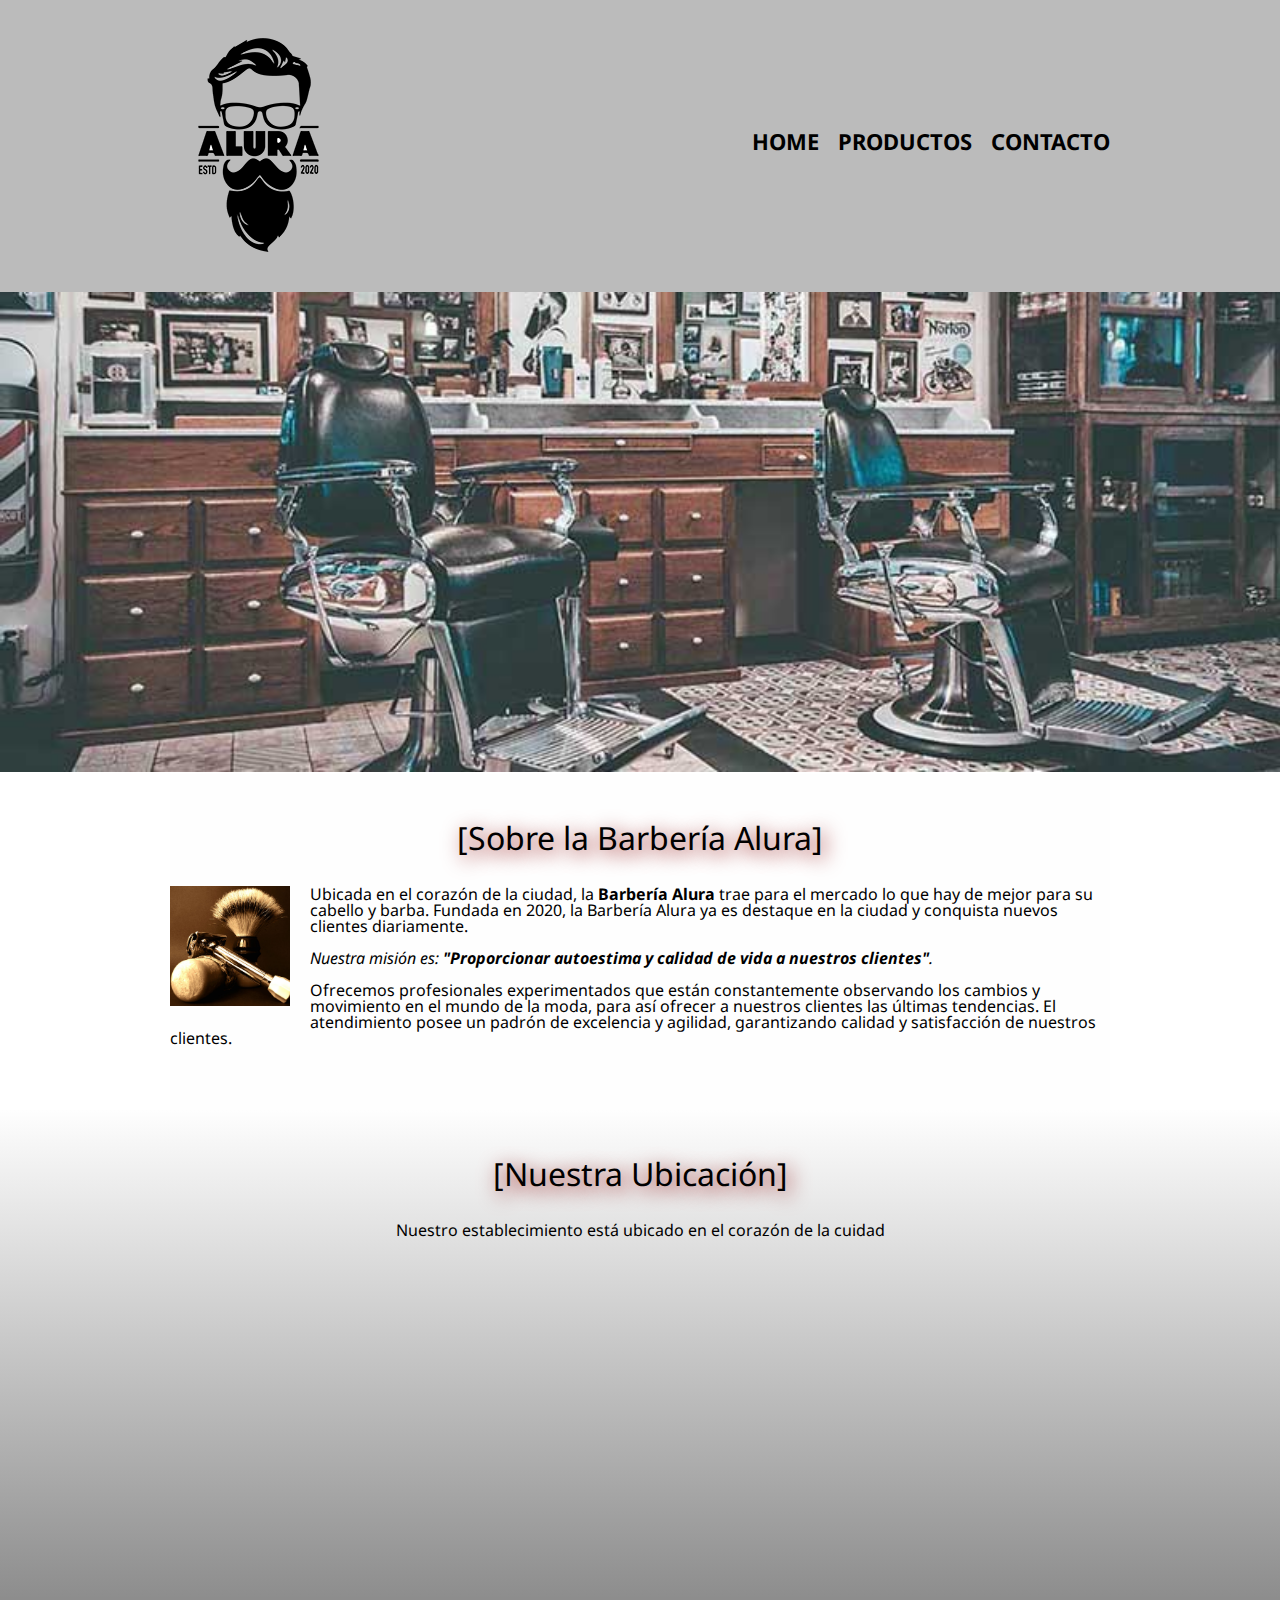
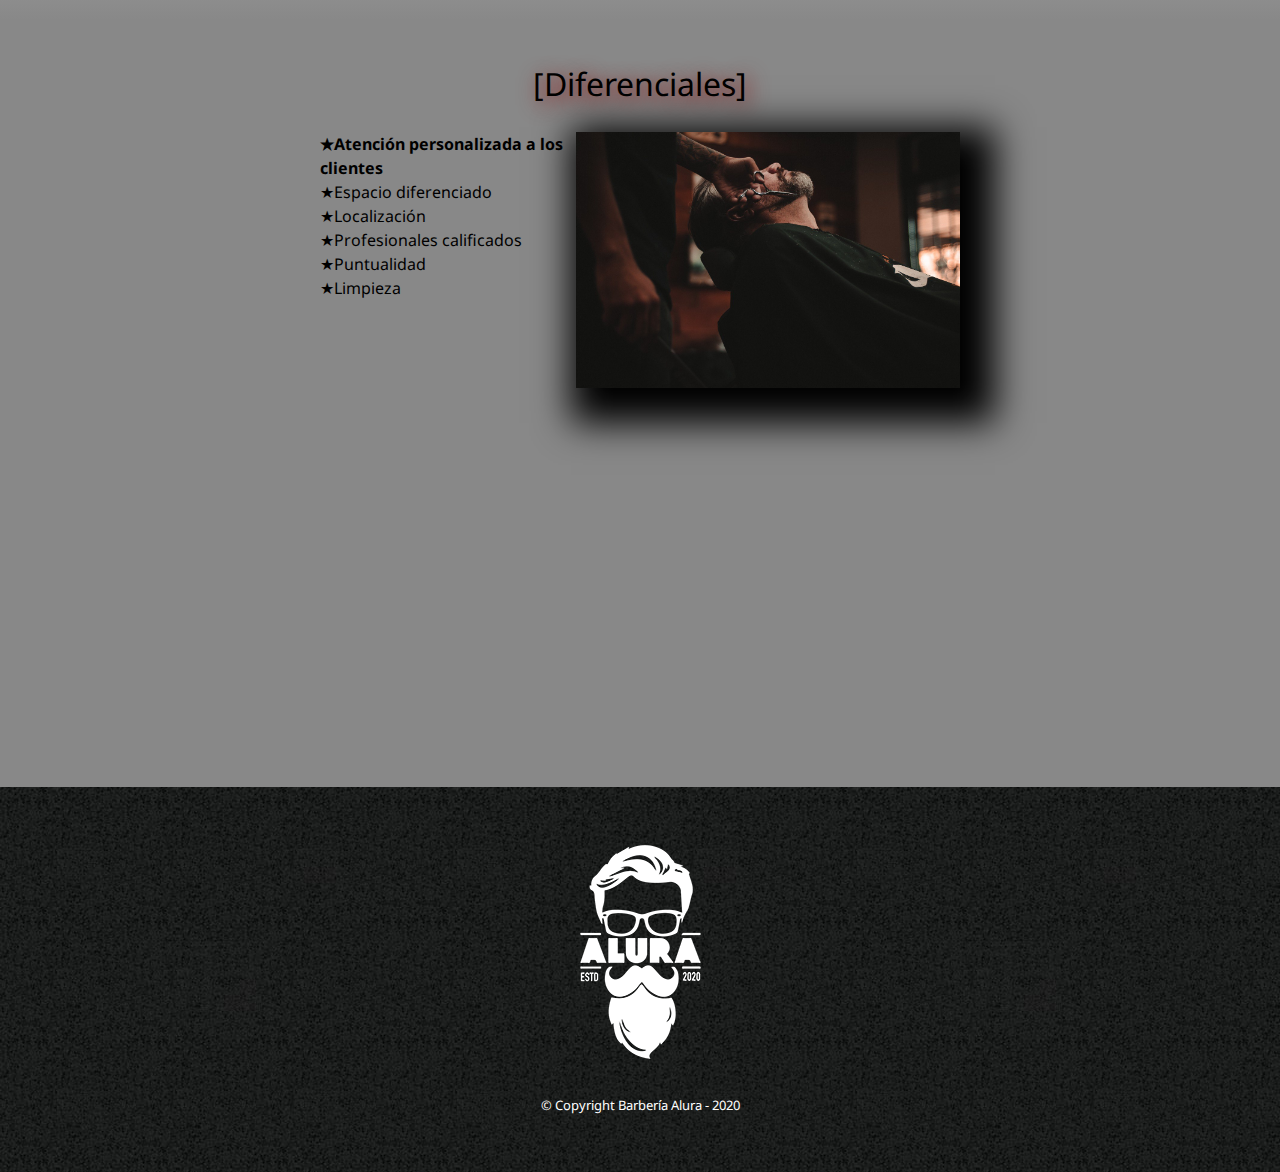
<file: index.html>
<!DOCTYPE html>
<html lang="es">
    <head>
        <meta charset="UTF-8"> 
        <meta name="viewport" content="width=device-width">
        <title>Barbería Alura</title>
        <link rel="stylesheet" href="reset.css">
        <link rel="stylesheet" href="style.css">
        <link rel="preconnect" href="https://fonts.googleapis.com">
        <link rel="preconnect" href="https://fonts.gstatic.com" crossorigin>
        <link href="https://fonts.googleapis.com/css2?family=Noto+Sans:ital,wght@0,200;1,200&display=swap" rel="stylesheet">
    </head>
    <body>
        <header>
            <div class="caja">
                <h1><img src="imagenes/logo.png"></h1>
                <nav>
                    <ul>
                        <li><a href="index.html">Home</a></li>
                        <li><a href="productos.html">Productos</a></li>
                        <li><a href="contacto.html">Contacto</a></li>
                    </ul>
                </nav>
            </div>
        </header>
        <img class="banner" src="banner/banner.jpg">
        <main>
            <section class="principal">
                <h2 class="titulo-principal">Sobre la Barbería Alura</h2>
                <img class="utensilios"  src="imagenes/utensilios.jpg" alt="Utensilios de un barbero.">
                <p>Ubicada en el corazón de la ciudad, la <strong>Barbería Alura</strong> trae para el mercado lo que hay de mejor para su cabello y barba. Fundada en 2020, la Barbería Alura ya es destaque en la ciudad y conquista nuevos clientes diariamente.</p>
                <p id="mision"><em>Nuestra misión es: <strong>"Proporcionar autoestima y calidad de vida a nuestros clientes"</strong>.</em></p>
                <p>Ofrecemos profesionales experimentados que están constantemente observando los cambios y movimiento en el mundo de la moda, para así ofrecer a nuestros clientes las últimas tendencias. El atendimiento posee un padrón de excelencia y agilidad, garantizando calidad y satisfacción de nuestros clientes.</p> 
            </section>
            <section class="mapa">
                <h3 class="titulo-principal">Nuestra Ubicación</h3>
                <p>Nuestro establecimiento está ubicado en el corazón de la cuidad</p>
                <div class="mapa-contenido">
                    <iframe src="https://www.google.com/maps/embed?pb=!1m18!1m12!1m3!1d15619.288484005958!2d-58.38198431276739!3d-34.6155156078206!2m3!1f0!2f0!3f0!3m2!1i1024!2i768!4f13.1!3m3!1m2!1s0x95a334d3d284f549%3A0x4e5f2a54b0b025bb!2sOracle!5e0!3m2!1ses!2sar!4v1662606880504!5m2!1ses!2sar" width="100%" height="300" style="border:0;" allowfullscreen="" loading="lazy" referrerpolicy="no-referrer-when-downgrade"></iframe>
                </div>
                
            </section>
            <section class="diferenciales">
                <h3 class="titulo-principal">Diferenciales</h3>
                <div class="contenido-diferenciales">
                    <ul class="lista-diferenciales">
                        <li class="items">Atención personalizada a los clientes</li>
                        <li class="items">Espacio diferenciado</li>
                        <li class="items">Localización</li>
                        <li class="items">Profesionales calificados</li>
                        <li class="items">Puntualidad</li>
                        <li class="items">Limpieza</li>
                    </ul><img src="diferenciales/diferenciales.jpg" class="imagen-diferenciales">
                </div>
                <div class="video">
                    <iframe width="100%" height="315" src="https://www.youtube.com/embed/wcVVXUV0YUY" title="YouTube video player" frameborder="0" allow="accelerometer; autoplay; clipboard-write; encrypted-media; gyroscope; picture-in-picture" allowfullscreen></iframe>
                </div>
            </section>
            
        </main>
        <footer>
            <img src="imagenes/logo-blanco.png">
            <p class="copyright">&copy Copyright Barbería Alura - 2020</p>
        </footer>
    </body>
</html>
</file>
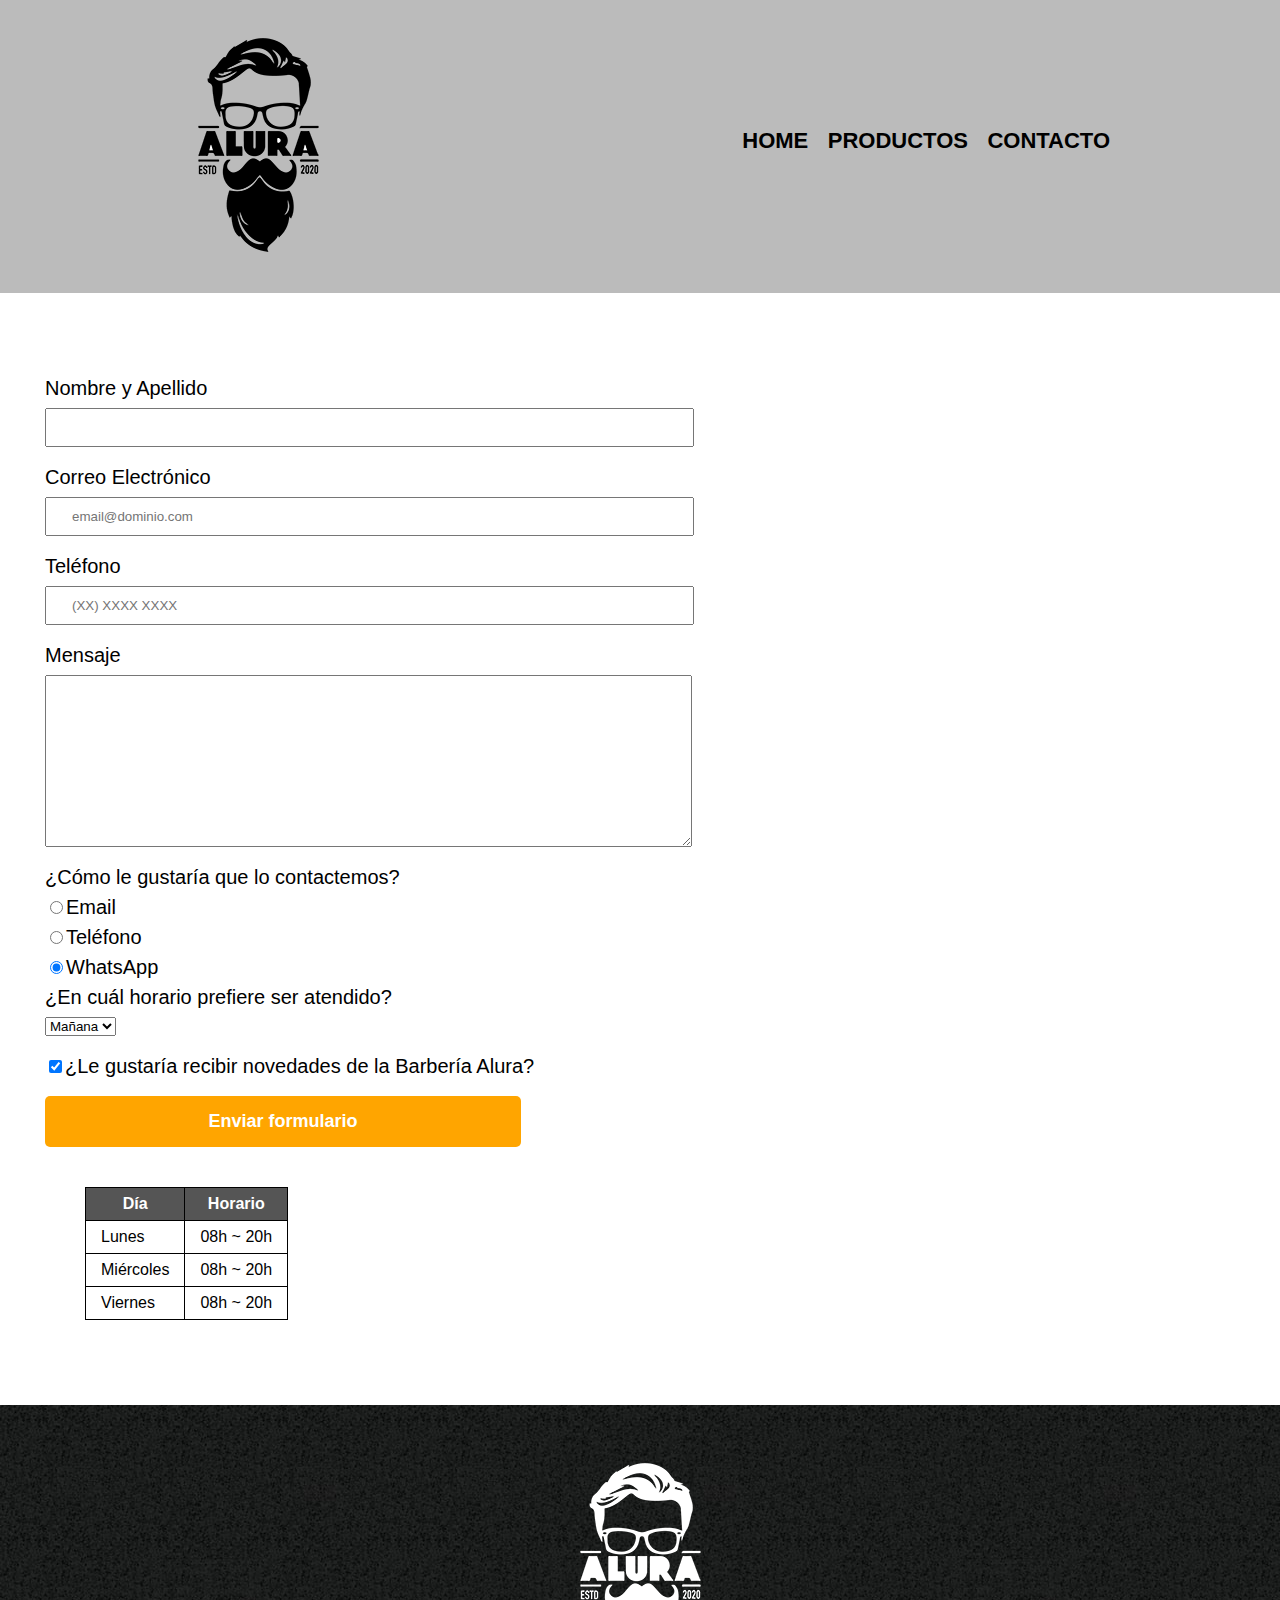
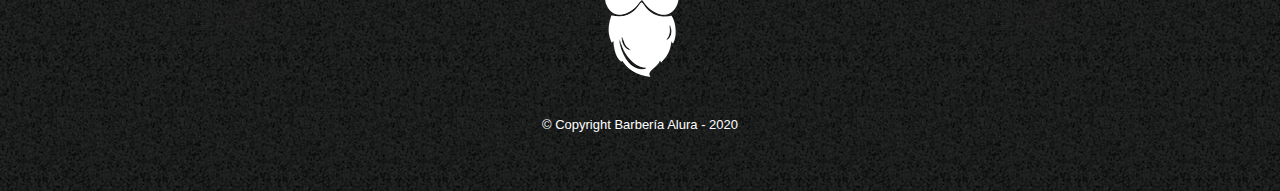
<file: contacto.html>
<!DOCTYPE html>

<html>
    <head>
        <meta charset="UTF-8">
        <title>Contacto - Barbería Alura</title>
        <link rel="stylesheet" href="reset.css">
        <link rel="stylesheet" href="style.css">
    </head>
    <body>
        <header>
            <div class="caja">
                <h1><img src="imagenes/logo.png" alt="Logo de la Barbería Alura"></h1>
                <nav>
                    <ul>
                        <li><a href="index.html">Home</a></li>
                        <li><a href="productos.html">Productos</a></li>
                        <li><a href="contacto.html">Contacto</a></li>
                    </ul>
                </nav>
            </div>
        </header>
        <main class="main-contacto">
            <form>
                <label for="nombreapellido">Nombre y Apellido</label>
                <input type="text" id="nombreapellido" class="input-padron" required>

                <label for="correoelectronico">Correo Electrónico</label>
                <input type="email" id="correoelectronico" class="input-padron" required placeholder="email@dominio.com">

                <label for="telefono">Teléfono</label>
                <input type="tel" id="telefono" class="input-padron" required placeholder="(XX) XXXX XXXX">

                <label for="mensaje">Mensaje</label>
                <textarea cols="70" rows="10" id="mensaje" class="input-padron" required></textarea>
                
                <fieldset>
                    <legend>¿Cómo le gustaría que lo contactemos?</legend>

                    <label for="radio-email"><input type="radio" name="contacto" value="email" id="radio-email">Email</label>
                    
                    <label for="radio-telefono"><input type="radio" name="contacto" value="telefono" id="radio-telefono">Teléfono</label>
                    
                    <label for="radio-whatsapp"><input type="radio" name="contacto" value="whatsapp" id="radio-whatsapp" checked>WhatsApp</label>
                    
                </fieldset>
               
                <fieldset>
                    <legend>¿En cuál horario prefiere ser atendido?</legend>
                    <select>
                        <option>Mañana</option>
                        <option>Tarde</option>
                        <option>Noche</option>
                    </select>
                </fieldset>
                
                <label class="checkbox"><input type="checkbox" checked>¿Le gustaría recibir novedades de la Barbería Alura?</label>                
                
                <input type="submit" value="Enviar formulario" class="enviar">

            </form>

            <table>
                <thead>
                    <tr>
                        <th>Día</th>
                        <th>Horario</th>
                    </tr>
                </thead>
                <tbody>
                    <tr>
                        <td>Lunes</td>
                        <td>08h ~ 20h</td>
                    </tr>
                    <tr>
                        <td>Miércoles</td>
                        <td>08h ~ 20h</td>
                    </tr>
                    <tr>
                        <td>Viernes</td>
                        <td>08h ~ 20h</td>
                    </tr>
                </tbody>
            </table>
        </main>
        <footer>
            <img src="imagenes/logo-blanco.png"  alt="Logo de la Barbería Alura">
            <p class="copyright">&copy Copyright Barbería Alura - 2020</p>
        </footer>
    </body>
</html>
</file>
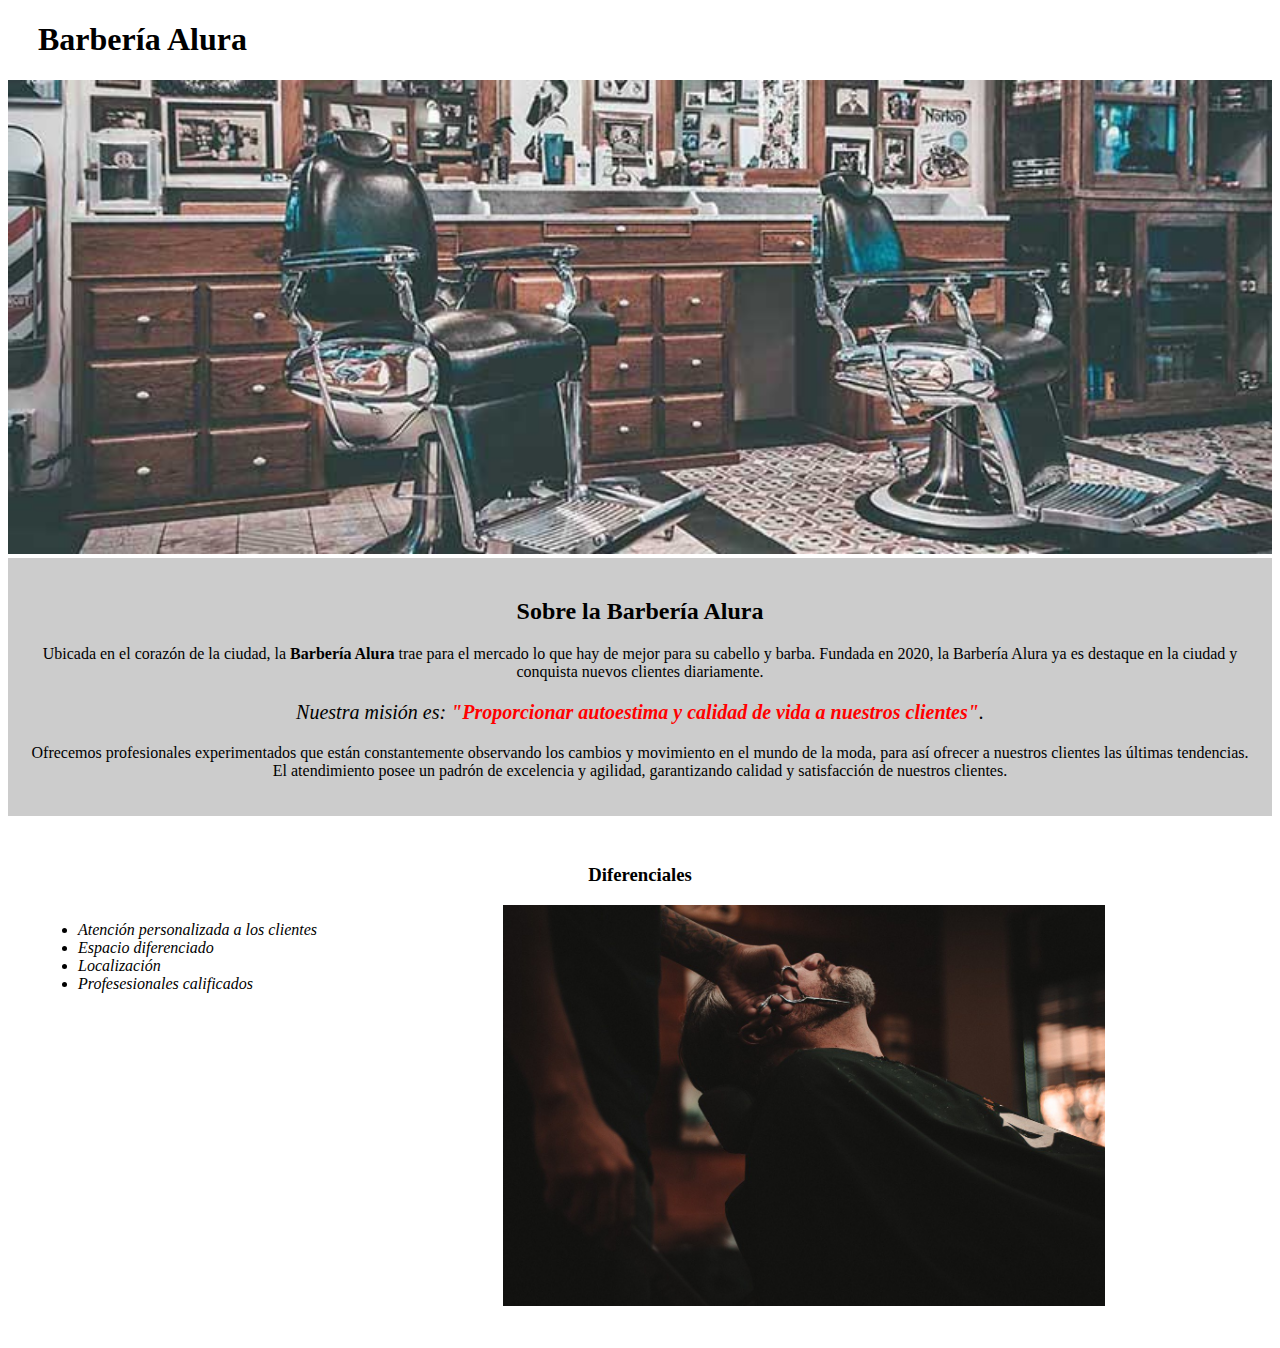
<file: home.html>
<!DOCTYPE html>

<html lang="es">
    
    <head>

        <meta charset="UTF-8"> 
        <title>Barbería Alura</title>
        <link rel="stylesheet" href="style-home.css">
    
    </head>

    <body>

        <header>
            <h1 class="titulo-principal">Barbería Alura</h1>
        </header>

        <img id="banner" src="banner/banner.jpg">
        
        <div class="principal">

            <h2 class="titulo-centralizado">Sobre la Barbería Alura</h2>

            <p>Ubicada en el corazón de la ciudad, la <strong>Barbería Alura</strong> trae para el mercado lo que hay de mejor para su cabello y barba. Fundada en 2020, la Barbería Alura ya es destaque en la ciudad y conquista nuevos clientes diariamente.</p>

            <p id="mision"><em>Nuestra misión es: <strong>"Proporcionar autoestima y calidad de vida a nuestros clientes"</strong>.</em></p>

            <p>Ofrecemos profesionales experimentados que están constantemente observando los cambios y movimiento en el mundo de la moda, para así ofrecer a nuestros clientes las últimas tendencias. El atendimiento posee un padrón de excelencia y agilidad, garantizando calidad y satisfacción de nuestros clientes.</p> 

        </div>

        <div class="diferenciales">

            <h3 class="titulo-centralizado">Diferenciales</h3>
        
            <ul>
                <li class="items">Atención personalizada a los clientes</li>
                <li class="items">Espacio diferenciado</li>
                <li class="items">Localización</li>
                <li class="items">Profesesionales calificados</li>
            </ul>

            <img src="diferenciales/diferenciales.jpg" class="imagenDiferenciales">

        </div>
        
        
    </body>
</html>
</file>
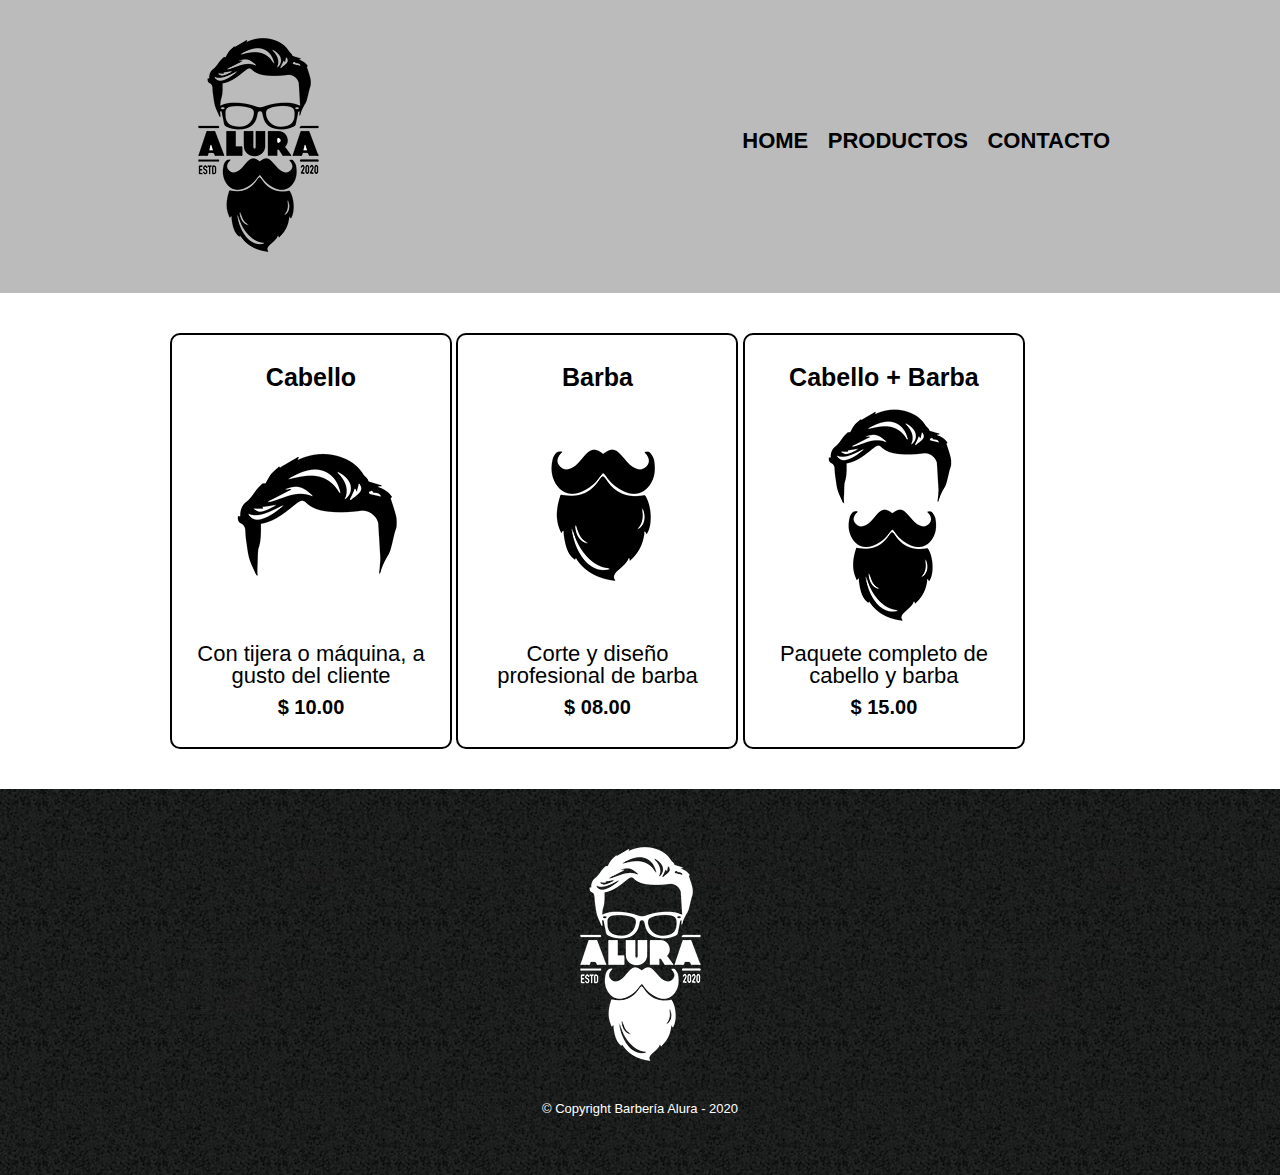
<file: productos.html>
<!DOCTYPE html>
<html>
    <head>
        <meta charset="UTF-8">
        <title>Productos - Barbería Alura</title>
        <link rel="stylesheet" href="reset.css">
        <link rel="stylesheet" href="style.css">
    </head>
    <body>
        <header>
            <div class="caja">
                <h1><img src="imagenes/logo.png"></h1>
                <nav>
                    <ul>
                        <li><a href="index.html">Home</a></li>
                        <li><a href="productos.html">Productos</a></li>
                        <li><a href="contacto.html">Contacto</a></li>
                    </ul>
                </nav>
            </div>
        </header>
        <main>
            <ul class="productos">
                <li>
                    <h2>Cabello</h2>
                    <img src="imagenes/cabello.jpg">
                    <p class="producto-descripcion">Con tijera o máquina, a gusto del cliente</p>
                    <p class="producto-precio">$ 10.00</p>
                </li>
                <li>
                    <h2>Barba</h2>
                    <img src="imagenes/barba.jpg">
                    <p class="producto-descripcion">Corte y diseño profesional de barba</p>
                    <p class="producto-precio">$ 08.00</p>
                </li>
                <li>
                    <h2>Cabello + Barba</h2>
                    <img src="imagenes/cabello+barba.jpg">
                    <p class="producto-descripcion">Paquete completo de cabello y barba</p>
                    <p class="producto-precio">$ 15.00</p>
                </li>
            </ul>
        </main>
        <footer>
            <img src="imagenes/logo-blanco.png">
            <p class="copyright">&copy Copyright Barbería Alura - 2020</p>
        </footer>
    </body>
</html>
</file>
<file: style.css>
body{
    font-family: 'Noto Sans', sans-serif;
}

header {
    background-color: #BBBBBB;
    padding: 20px 0;
}

.caja{
    width: 940px;
    position: relative;
    margin: 0 auto;
}

nav{
    position: absolute;
    top:110px;
    right: 0;
}

nav li{
    display: inline;
    margin: 0 0 0 15px;
}

nav a{
    text-transform: uppercase;
    color: #000000;
    font-weight: bold;
    font-size: 22px;
    text-decoration: none;
}

nav a:hover{
    color: #c78c19;
    text-decoration: underline;
}

.productos{
    width: 940px;
    margin: 0 auto;
    padding: 40px;
}


.productos li{
    display: inline-block;
    text-align: center;
    width: 30%;
    vertical-align: top;
    margin: 0 auto;
    padding: 30px 20px;
    box-sizing: border-box;
    border: 2px solid #000000;
    border-radius: 10px;
}

.productos li:hover{
    border-color:#c78c19;
}

.productos li:active{
    border-color:#088c19;
}

.productos h2{
    font-size: 25px;
    font-weight: bold;
}

.productos li:hover h2{
    font-size: 30px;
}

.producto-descripcion{
    font-size: 22px;
}

.producto-precio{
    font-size: 20px;
    font-weight: bold;
    margin-top:10px;
}

footer{
    text-align: center;
    background: url(imagenes/bg.jpg);
    padding:40px;
}

.copyright{
    color:#FFFFFF;
    font-size: 13px;
    margin:20px;
}



form{
    margin: 40px 0;
}

form label, form legend{
    display: block;
    font-size: 20px;
    margin: 0 0 10px;
}

.input-padron{
    display: block;
    margin: 0 0 20px;
    padding: 10px 25px;
    width: 50%;
}

.checkbox{
    margin:20px 0;
}

.enviar{
    width: 40%;
    padding: 15px 0;
    font-size: 18px;
    font-weight: bold;
    color:white;
    background: orange;
    border:none;
    border-radius: 5px;
    transition: 1s all;
    cursor:pointer;
}

.enviar:hover{
    background: darkorange;
    transform: scale(1.2);
}

table{
    margin: 40px 40px;
}

thead{
    background: #555555;
    color:white;
    font-weight: bold;
}

td,th{
    border: 1px solid #000000;
    padding: 8px 15px;
}
.main-contacto{
    padding: 45px;
}
/*Aquí inicia el CSS para nuestra home*/

.banner{
    width: 100%;
}
.principal{
    padding: 3em 0;
    background: #FEFEFE;
    width: 940px;
    margin: 0 auto;   
}
.titulo-principal{
    text-align: center;
    font-size: 2em;
    margin: 0 0 1em;
    clear:left;
    text-shadow: 4px 4px 20px darkred;
}
.titulo-principal::before{
    content: "[";
}
.titulo-principal:after{
    content: "]";
}

.principal p{
    margin: 0 0 1em;
}

.principal strong{
    font-weight: bold;
}

.principal em{
    font-style: italic;
}

.utensilios{
    width: 120px;
    float:left;
    margin: 0 20px 20px 0;
}
.mapa{
    padding: 3em 0;
    background: linear-gradient(#FEFEFE, #888888);
}
.mapa p{
    margin: 0 0 2em;
    text-align: center;
}
.mapa-contenido{
    width: 940px;
    margin: 0 auto;
}
.diferenciales{
    padding: 3em 0;
    background: #888888;
}
.contenido-diferenciales{
    width: 640px;
    margin: 0 auto;
}
.lista-diferenciales{
    width: 40%;
    display: inline-block;
    vertical-align: top;
}
.items{
    line-height: 1.5;
}
.items:before{
    content: "★";
}
.items:first-child{
    font-weight: bold;
}
.imagen-diferenciales{
    width: 60%;
    box-shadow: 15px 15px 35px 20px black;
}
.imagen-diferenciales:hover{
    opacity: 0.4;
    transition: 450ms;
}
.video{
    width: 560px;
    margin: 1em auto;
}
@media screen and (max-width:480px) {
    h1{
        text-align: center;
    }
    nav{
        position: static;
    }
    .caja, .principal, .mapa-contenido, .contenido-diferenciales, .video{
        width: auto;
    }
    .lista-diferenciales, .imagen-diferenciales{
        width: 100%;
    }
}
</file>
<file: style-home.css>
.titulo-principal{
    padding-left: 30px;
}

#banner{
    width:100%;
}

.principal{
    background: #CCCCCC;
    padding: 20px;
}

.titulo-centralizado{
    text-align: center;
}

p{
    text-align: center;
}

em strong{
    color:red;
}

#mision{
    font-size: 20px;
}

.diferenciales{
    background: #FFFFFF;
    padding: 30px;
}

.items{
    font-style: italic;
}

ul{
    display: inline-block;
    vertical-align: top;
    width: 20%;
    margin-right: 15%;
}

.imagenDiferenciales{
    width: 50%;
}
</file>
